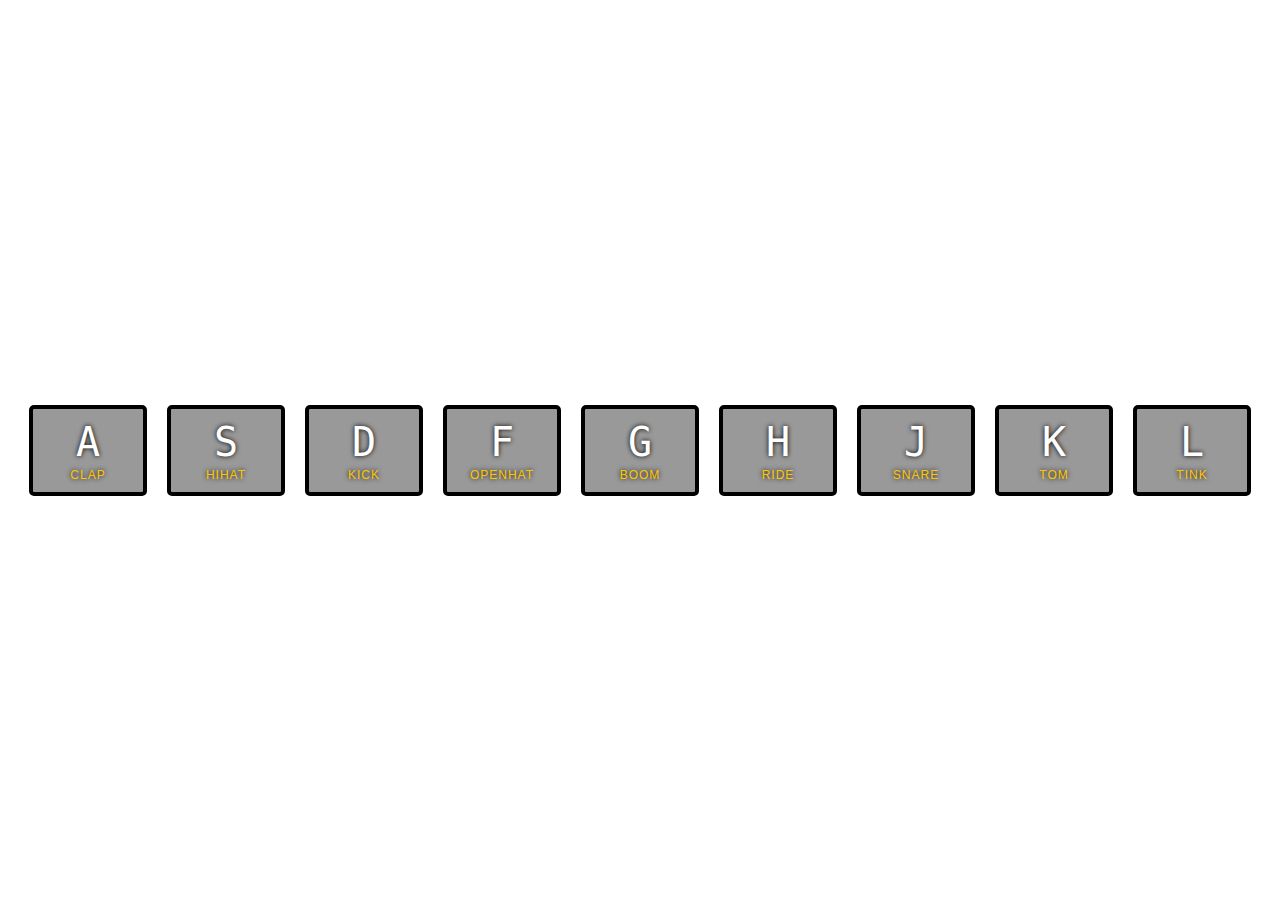
<file: lesson 12/index.html>
<!DOCTYPE html>
<html lang="en">
<head>
  <meta charset="UTF-8">
  <title>jQuery Drum Kit</title>
  <link rel="stylesheet" href="style.css">
</head>
<body>

  <div class="keys" tabindex="1">
    <div data-key="65" class="key">
      <kbd>A</kbd>
      <span class="sound">clap</span>
    </div>
    <div data-key="83" class="key">
      <kbd>S</kbd>
      <span class="sound">hihat</span>
    </div>
    <div data-key="68" class="key">
      <kbd>D</kbd>
      <span class="sound">kick</span>
    </div>
    <div data-key="70" class="key">
      <kbd>F</kbd>
      <span class="sound">openhat</span>
    </div>
    <div data-key="71" class="key">
      <kbd>G</kbd>
      <span class="sound">boom</span>
    </div>
    <div data-key="72" class="key">
      <kbd>H</kbd>
      <span class="sound">ride</span>
    </div>
    <div data-key="74" class="key">
      <kbd>J</kbd>
      <span class="sound">snare</span>
    </div>
    <div data-key="75" class="key">
      <kbd>K</kbd>
      <span class="sound">tom</span>
    </div>
    <div data-key="76" class="key">
      <kbd>L</kbd>
      <span class="sound">tink</span>
    </div>
  </div>

  <audio data-key="65" src="sounds/clap.wav"></audio>
  <audio data-key="83" src="sounds/hihat.wav"></audio>
  <audio data-key="68" src="sounds/kick.wav"></audio>
  <audio data-key="70" src="sounds/openhat.wav"></audio>
  <audio data-key="71" src="sounds/boom.wav"></audio>
  <audio data-key="72" src="sounds/ride.wav"></audio>
  <audio data-key="74" src="sounds/snare.wav"></audio>
  <audio data-key="75" src="sounds/tom.wav"></audio>
  <audio data-key="76" src="sounds/tink.wav"></audio>
  
<script src='http://code.jquery.com/jquery-2.2.4.min.js'></script>
<script>
// Как всегда, проверим готовность документа
$(function() {
  // Отлавливаем события "Нажатие на клавишу"
  $(this).keydown(function(event) {
    // Создаем переменную, в которую помещаем div с подходящим data-key
    var key = $(this).find('.key[data-key='+event.which+']');
    // Находим на странице тег audio с нужным data-key и помещаем также в переменную для удобства 
    var audio = $(this).find('audio[data-key='+event.which+']')[0];
    // Присваиваем активный класс к клавише, чтобы подсветить ее
    key.toggleClass('playing');
    // проверяем существует ли audio тег с таким data-key
    if (!audio) return;
    // Воспроизводим звук
    audio.play();
    // Сбрасываем таймер звуковой дорожки снова на 0
    audio.currentTime = 0; 
  });
  // Отслеживаем событие, когда пользователь отпускает кнопку
  $(this).keyup(function(event) {
    // снова создаем переменную с нужным data-key
    var key = $(this).find('.key[data-key='+event.which+']');
    // Убираем класс, который подсвечивает кнопку
    key.toggleClass('playing');
  });
});
</script>


</body>
</html>
</file>
<file: lesson 12/style.css>
html {
  font-size: 10px;
  background: url(http://i.imgur.com/b9r5sEL.jpg) bottom center;
  background-size: cover;
}
body,html {
  margin: 0;
  padding: 0;
  font-family: sans-serif;
}

.keys {
  display: flex;
  flex: 1;
  min-height: 100vh;
  align-items: center;
  justify-content: center;
}

.key {
  border: .4rem solid black;
  border-radius: .5rem;
  margin: 1rem;
  font-size: 1.5rem;
  padding: 1rem .5rem;
  transition: all .07s ease;
  width: 10rem;
  text-align: center;
  color: white;
  background: rgba(0,0,0,0.4);
  text-shadow: 0 0 .5rem black;
}

.playing {
  transform: scale(1.1);
  border-color: #ffc600;
  box-shadow: 0 0 1rem #ffc600;
}

kbd {
  display: block;
  font-size: 4rem;
}

.sound {
  font-size: 1.2rem;
  text-transform: uppercase;
  letter-spacing: .1rem;
  color: #ffc600;
}
</file>
